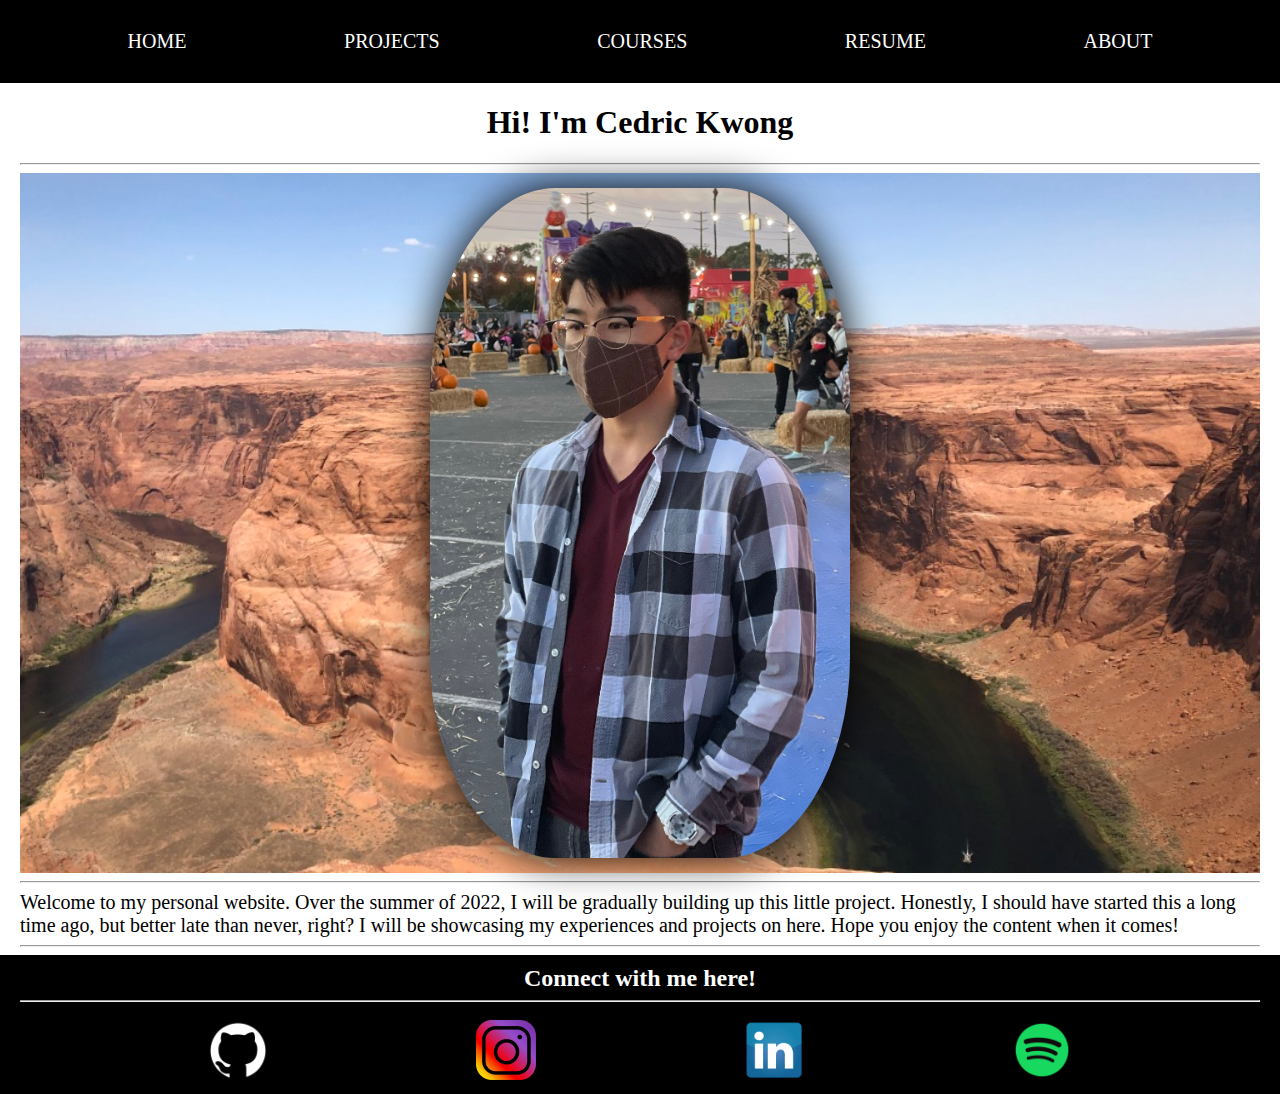
<file: index.html>
<!DOCTYPE html>
<html>
    <head>
        <title>Home | Cedric Kwong</title>
        <meta charset="UTF-8">
        <link rel="stylesheet" href="style.css">
    </head>
    <body>

        <!-- Top of Page -->
        <nav class="navheader">
            <ul>
                <li><a href="index.html">HOME</a></li>
                <li><a href="projects.html">PROJECTS</a></li>
                <li><a href="courses.html">COURSES</a></li>
                <li><a href="resume.html">RESUME</a></li>
                <li><a href="about.html">ABOUT</a></li>
            </ul>
        </nav>
        <!-- Top of Page -->

        <!-- Main Content -->
        <div id="greeting">
            <h1>Hi! I'm Cedric Kwong</h1>
            <hr>
        </div>
        <div id="pictures">
            <img src="Images/Background.jpeg" alt="background" id="bgImage">
            <img src="Images/ProfilePicture.png" alt="profile" id="me">
        </div>
        <hr>
        <p class="text">
            Welcome to my personal website. Over the summer of 2022, I will be gradually building up this little project.
            Honestly, I should have started this a long time ago, but better late than never, right?
            I will be showcasing my experiences and projects on here. Hope you enjoy the content when it comes!
        </p>
        <hr>
        <!-- Main Content -->

        <!-- Bottom of Page -->
        <footer>
            <h2 id="connect">Connect with me here!</h2>
            <hr>
            <div class="connections">
                <a href="https://github.com/ced-kwong29" target="_blank">
                    <img src="Images/Github-Logo.png" alt="GitHub" class="socials">
                </a>
                <a href="https://www.instagram.com/cedric_w_kwong/" target="_blank">
                    <img src="Images/Instagram-Logo.png" alt="Instagram" class="socials">
                </a>
                <a href="https://www.linkedin.com/in/ced-kwong29/" target="_blank">
                    <img src="Images/LinkedIn-Logo.png" alt="LinkedIn" class="socials">
                </a>
                <a href="https://open.spotify.com/user/k606phub54xl9aa1thuuw6rkd?si=31bcb17a4b9945e2" target="_blank">
                    <img src="Images/Spotify-Logo.png" alt="Spotify" class="socials">
                </a>
            </div>
        </footer>
        <!-- Bottom of Page -->

    </body>
</html>
</file>
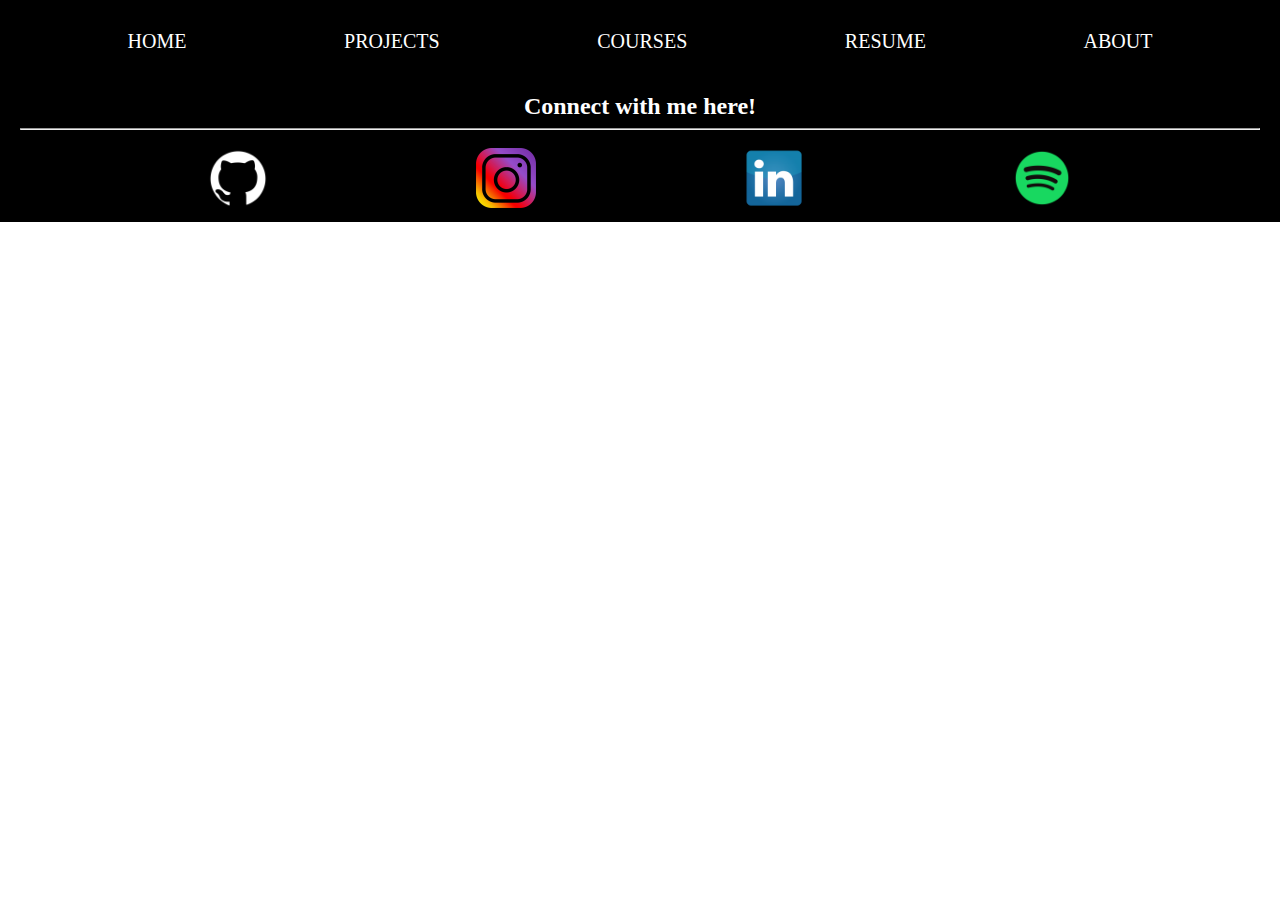
<file: about.html>
<!DOCTYPE html>
<html>
    <head>
        <title>About | Cedric Kwong</title>
        <meta charset="UTF-8">
        <link rel="stylesheet" href="style.css">
    </head>
    <body>
        <!-- Top of Page -->
        <nav class="navheader">
            <ul>
                <li><a href="index.html">HOME</a></li>
                <li><a href="projects.html">PROJECTS</a></li>
                <li><a href="courses.html">COURSES</a></li>
                <li><a href="resume.html">RESUME</a></li>
                <li><a href="about.html">ABOUT</a></li>
            </ul>
        </nav>
        <!-- Top of Page -->

        <!-- Bottom of Page -->
        <footer>
            <h2 id="connect">Connect with me here!</h2>
            <hr>
            <div class="connections">
                <a href="https://github.com/ced-kwong29" target="_blank">
                    <img src="Images/Github-Logo.png" alt="GitHub" class="socials">
                </a>
                <a href="https://www.instagram.com/cedric_w_kwong/" target="_blank">
                    <img src="Images/Instagram-Logo.png" alt="Instagram" class="socials">
                </a>
                <a href="https://www.linkedin.com/in/ced-kwong29/" target="_blank">
                    <img src="Images/LinkedIn-Logo.png" alt="LinkedIn" class="socials">
                </a>
                <a href="https://open.spotify.com/user/k606phub54xl9aa1thuuw6rkd?si=31bcb17a4b9945e2" target="_blank">
                    <img src="Images/Spotify-Logo.png" alt="Spotify" class="socials">
                </a>
            </div>
        </footer>
        <!-- Bottom of Page -->

    </body>
</html>
</file>
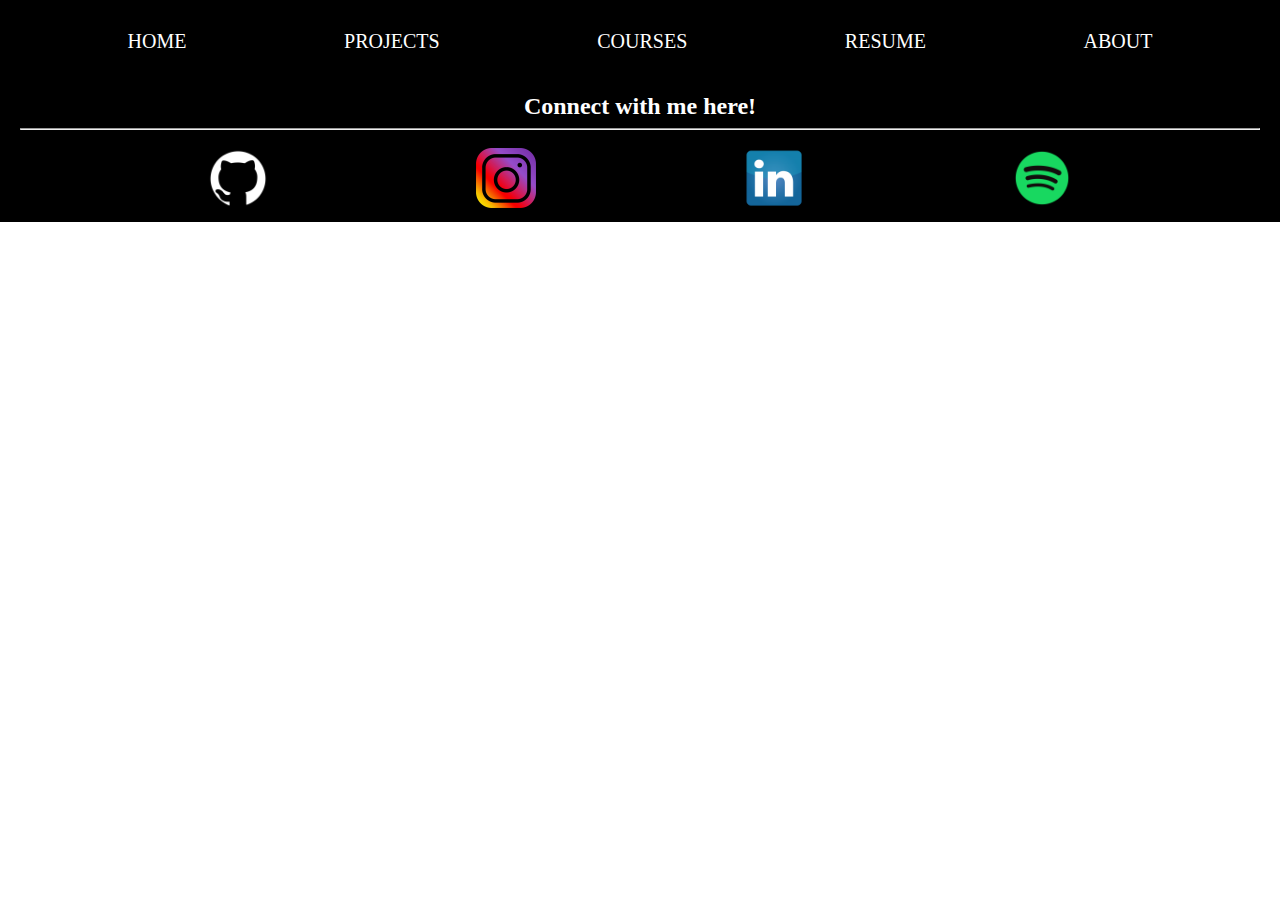
<file: courses.html>
<!DOCTYPE html>
<html>
    <head>
        <title>Coursework | Cedric Kwong</title>
        <meta charset="UTF-8">
        <link rel="stylesheet" href="style.css">
    </head>
    <body>
        <!-- Top of Page -->
        <nav class="navheader">
            <ul>
                <li><a href="index.html">HOME</a></li>
                <li><a href="projects.html">PROJECTS</a></li>
                <li><a href="courses.html">COURSES</a></li>
                <li><a href="resume.html">RESUME</a></li>
                <li><a href="about.html">ABOUT</a></li>
            </ul>
        </nav>
        <!-- Top of Page -->

        <!-- Bottom of Page -->
        <footer>
            <h2 id="connect">Connect with me here!</h2>
            <hr>
            <div class="connections">
                <a href="https://github.com/ced-kwong29" target="_blank">
                    <img src="Images/Github-Logo.png" alt="GitHub" class="socials">
                </a>
                <a href="https://www.instagram.com/cedric_w_kwong/" target="_blank">
                    <img src="Images/Instagram-Logo.png" alt="Instagram" class="socials">
                </a>
                <a href="https://www.linkedin.com/in/ced-kwong29/" target="_blank">
                    <img src="Images/LinkedIn-Logo.png" alt="LinkedIn" class="socials">
                </a>
                <a href="https://open.spotify.com/user/k606phub54xl9aa1thuuw6rkd?si=31bcb17a4b9945e2" target="_blank">
                    <img src="Images/Spotify-Logo.png" alt="Spotify" class="socials">
                </a>
            </div>
        </footer>
        <!-- Bottom of Page -->

    </body>
</html>
</file>
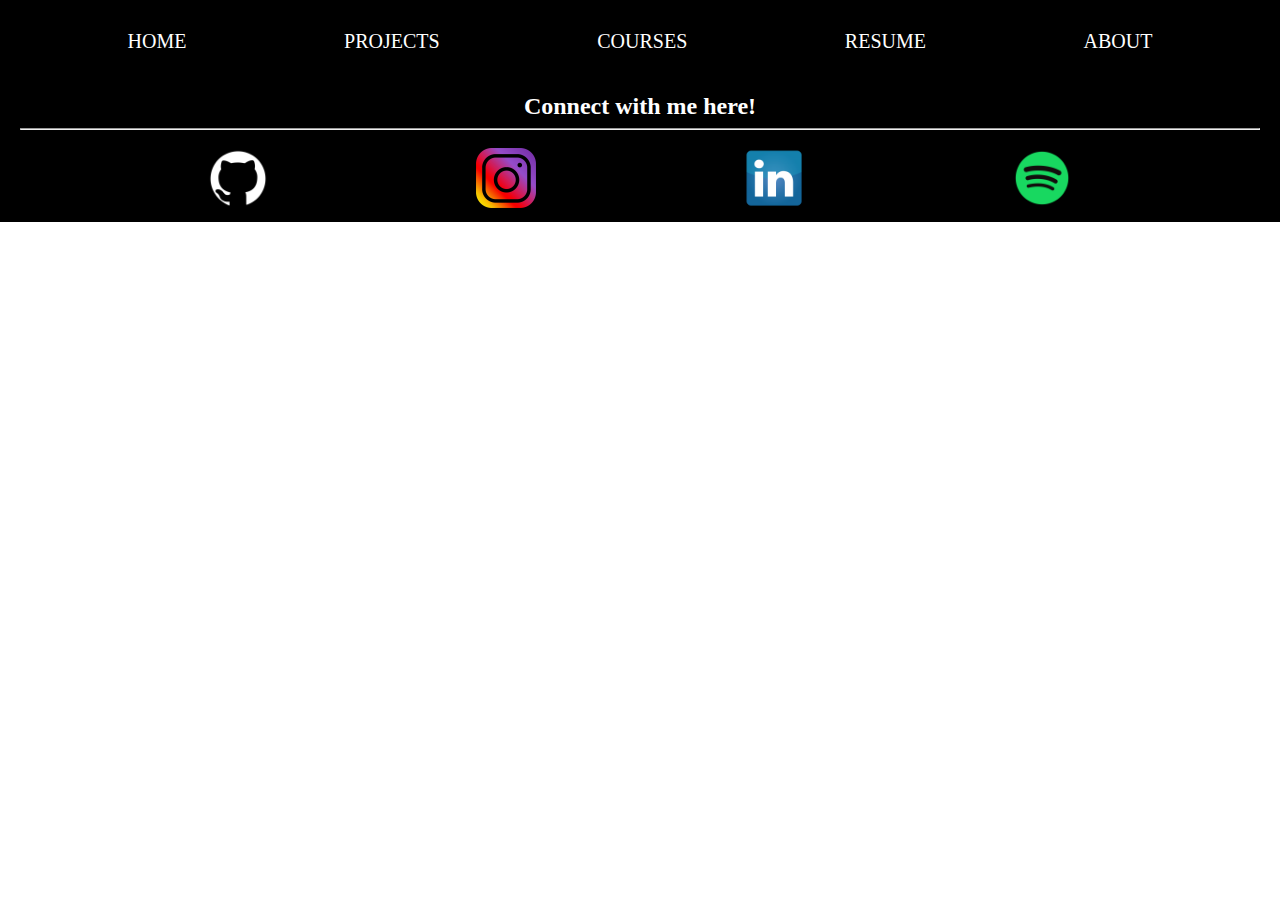
<file: projects.html>
<!DOCTYPE html>
<html>
    <head>
        <title>Projects | Cedric Kwong</title>
        <meta charset="UTF-8">
        <link rel="stylesheet" href="style.css">
    </head>
    <body>
        <!-- Top of Page -->
        <nav class="navheader">
            <ul>
                <li><a href="index.html">HOME</a></li>
                <li><a href="projects.html">PROJECTS</a></li>
                <li><a href="courses.html">COURSES</a></li>
                <li><a href="resume.html">RESUME</a></li>
                <li><a href="about.html">ABOUT</a></li>
            </ul>
        </nav>
        <!-- Top of Page -->

        <!-- Bottom of Page -->
        <footer>
            <h2 id="connect">Connect with me here!</h2>
            <hr>
            <div class="connections">
                <a href="https://github.com/ced-kwong29" target="_blank">
                    <img src="Images/Github-Logo.png" alt="GitHub" class="socials">
                </a>
                <a href="https://www.instagram.com/cedric_w_kwong/" target="_blank">
                    <img src="Images/Instagram-Logo.png" alt="Instagram" class="socials">
                </a>
                <a href="https://www.linkedin.com/in/ced-kwong29/" target="_blank">
                    <img src="Images/LinkedIn-Logo.png" alt="LinkedIn" class="socials">
                </a>
                <a href="https://open.spotify.com/user/k606phub54xl9aa1thuuw6rkd?si=31bcb17a4b9945e2" target="_blank">
                    <img src="Images/Spotify-Logo.png" alt="Spotify" class="socials">
                </a>
            </div>
        </footer>
        <!-- Bottom of Page -->

    </body>
</html>
</file>
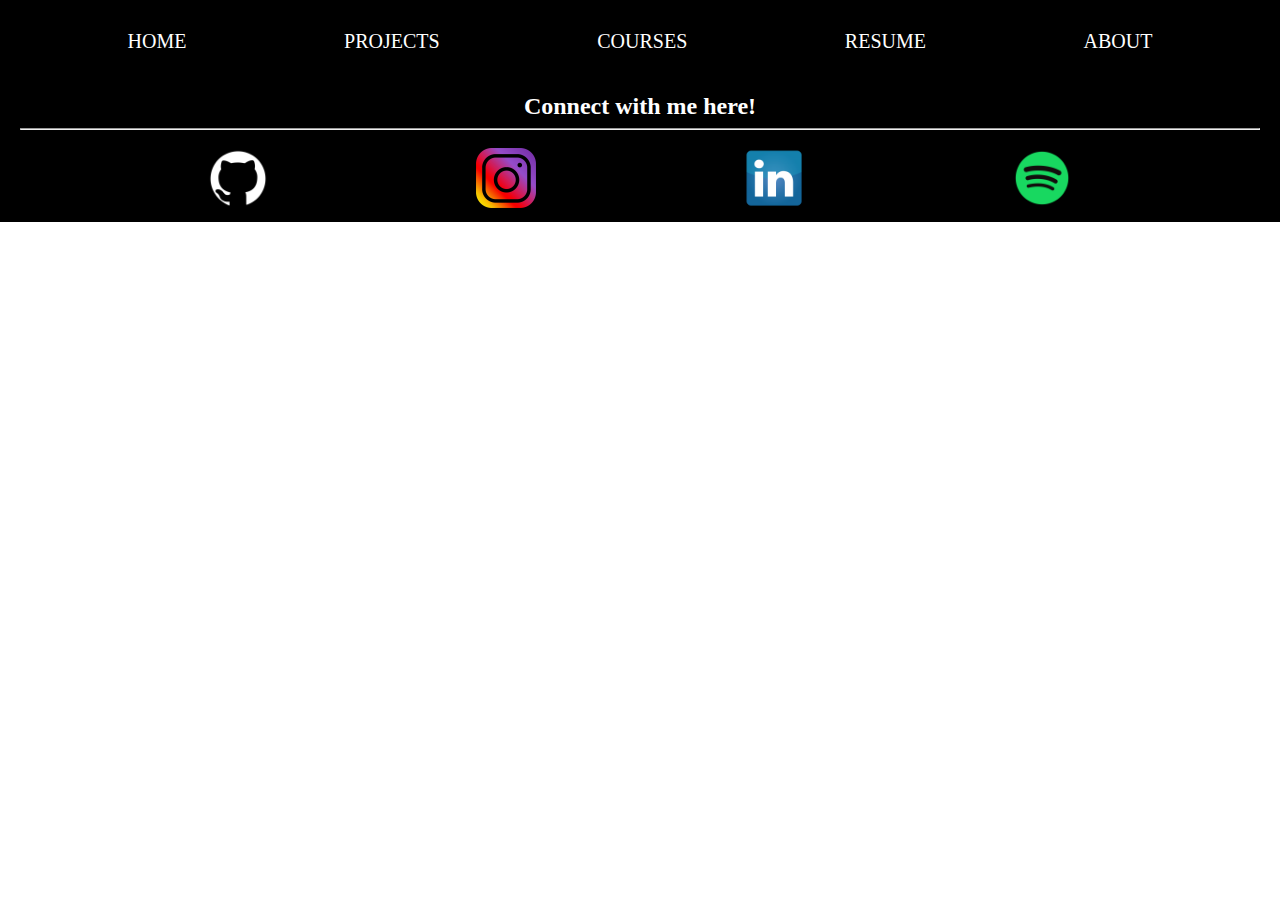
<file: resume.html>
<!DOCTYPE html>
<html>
    <head>
        <title>Resume | Cedric Kwong</title>
        <meta charset="UTF-8">
        <link rel="stylesheet" href="style.css">
    </head>
    <body>
        <!-- Top of Page -->
        <nav class="navheader">
            <ul>
                <li><a href="index.html">HOME</a></li>
                <li><a href="projects.html">PROJECTS</a></li>
                <li><a href="courses.html">COURSES</a></li>
                <li><a href="resume.html">RESUME</a></li>
                <li><a href="about.html">ABOUT</a></li>
            </ul>
        </nav>
        <!-- Top of Page -->

        <!-- Bottom of Page -->
        <footer>
            <h2 id="connect">Connect with me here!</h2>
            <hr>
            <div class="connections">
                <a href="https://github.com/ced-kwong29" target="_blank">
                    <img src="Images/Github-Logo.png" alt="GitHub" class="socials">
                </a>
                <a href="https://www.instagram.com/cedric_w_kwong/" target="_blank">
                    <img src="Images/Instagram-Logo.png" alt="Instagram" class="socials">
                </a>
                <a href="https://www.linkedin.com/in/ced-kwong29/" target="_blank">
                    <img src="Images/LinkedIn-Logo.png" alt="LinkedIn" class="socials">
                </a>
                <a href="https://open.spotify.com/user/k606phub54xl9aa1thuuw6rkd?si=31bcb17a4b9945e2" target="_blank">
                    <img src="Images/Spotify-Logo.png" alt="Spotify" class="socials">
                </a>
            </div>
        </footer>
        <!-- Bottom of Page -->

    </body>
</html>
</file>
<file: style.css>
html, body {
    font-family: 'Trebuchet MS';
    height: 100%;
    margin: 0;
    padding: 0;
}


/* HEADER */
.navheader {
    width: 100%;
    background-color: black;
    color: white;
}

.navheader ul {
    list-style: none;
    text-align: center;
    display: flex;
    flex-direction: row;
    justify-content: space-evenly;
    margin: 0;
    padding: 0;
}

.navheader ul li {
    padding: 30px;
}

.navheader ul li a {
    text-decoration: none;
    color: white;
    font-size: 20px;
}
/* HEADER */


/* FOOTER */
footer {
    background-color: black;
    color: white;
    text-align: center;
}

hr {
    margin-left: 20px;
    margin-right: 20px;
}

#connect {
    padding-top: 10px;
    margin: 0;
}

.connections {
    display: flex;
    flex-direction: row;
    justify-content: space-evenly;
}

.socials {
    height: 60px;
    padding-top: 10px;
    padding-bottom: 10px;
}
/* FOOTER */


/* HOME CONTENT */
#greeting {
    text-align: center;
}

#pictures {
    display: grid;
    grid-template-columns: 1fr;
    grid-template-rows: 1fr;
    grid-template-areas: "overlap";
    margin: 0 20px 0 20px;
}

#me {
    border-radius: 30%;
    height: 670px;
    grid-area: overlap;
    align-self: center;
    justify-self: center;
    filter: drop-shadow(0 0 20px #000);
}

#bgImage {
    width: 100%;
    height: 700px;
    object-fit: cover;
    grid-area: overlap;
    align-self: center;
    justify-self: center;
}

.text {
    margin: 0 20px 0 20px;
    font-size: 20px;
}
/* HOME CONTENT */
</file>
